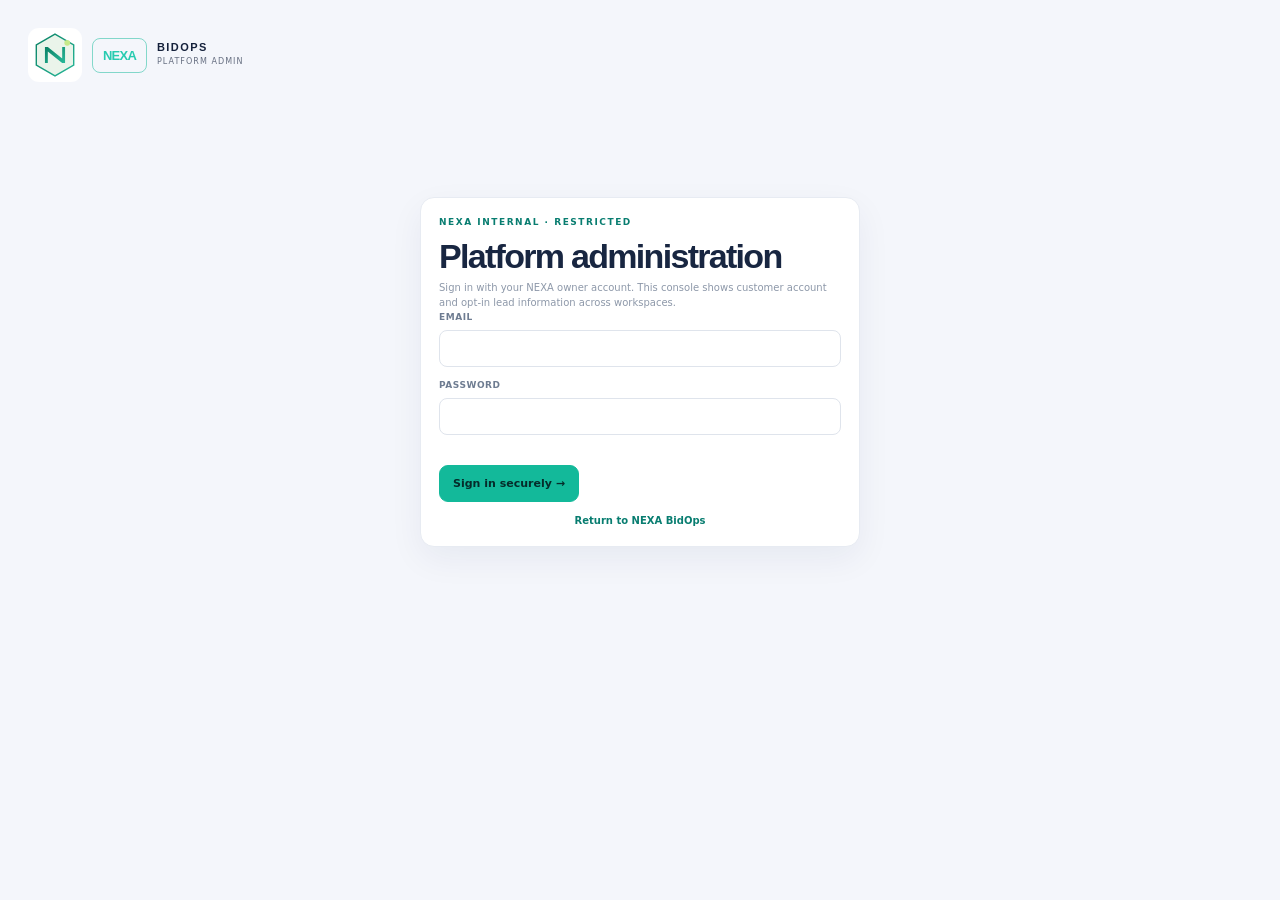
<file: site/platform-admin.html>
<!doctype html>
<html lang="en">
<head>
  <meta charset="utf-8">
  <meta name="viewport" content="width=device-width, initial-scale=1">
  <meta name="theme-color" content="#101b33">
  <title>NEXA Platform Admin</title>
  <link rel="icon" type="image/svg+xml" href="assets/nexa-mark.svg">
  <link rel="stylesheet" href="assets/app.css">
  <script src="assets/platform-admin.js" defer></script>
</head>
<body>
  <main class="platform-page">
    <a class="brand" href="index.html"><img class="brand-logo" src="assets/nexa-mark.svg" alt="NEXA"><span class="brand-wordmark">NEXA</span><span><b>BIDOPS</b><small>PLATFORM ADMIN</small></span></a>
    <section id="adminLogin" class="platform-panel platform-login">
      <span class="eyebrow">NEXA INTERNAL · RESTRICTED</span>
      <h1 class="platform-heading">Platform administration</h1>
      <p class="panel-sub">Sign in with your NEXA owner account. This console shows customer account and opt-in lead information across workspaces.</p>
      <form id="adminLoginForm">
        <div class="form-field"><label for="adminEmail">EMAIL</label><input id="adminEmail" class="field" type="email" required autocomplete="username"></div>
        <div class="form-field"><label for="adminPassword">PASSWORD</label><input id="adminPassword" class="field" type="password" required autocomplete="current-password"></div>
        <div id="adminLoginError" class="platform-error" role="alert"></div>
        <button class="button button-primary" type="submit">Sign in securely →</button>
      </form>
      <form id="adminSetupForm" hidden>
        <hr>
        <h2 class="panel-title">First-time master-owner setup</h2>
        <p class="panel-sub">Create the first NEXA platform administrator using a one-time Netlify setup key. This only works while no platform admin exists.</p>
        <div class="form-field"><label for="setupKey">ONE-TIME SETUP KEY</label><input id="setupKey" class="field" type="password" required autocomplete="off"></div>
        <div id="adminSetupError" class="platform-error" role="alert"></div>
        <button class="button button-primary" type="submit">Make this my master account</button>
      </form>
      <p class="auth-support"><a href="index.html">Return to NEXA BidOps</a></p>
    </section>
    <section id="adminConsole" hidden>
      <header class="page-head"><div><span class="eyebrow">CUSTOMERS · TRIALS · BILLING · SUPPORT</span><h1 class="platform-heading">NEXA customer operations</h1><p>Customer information stays in your Supabase project. Only designated platform administrators can view it here.</p></div><div class="page-actions"><button id="refreshAdmin" class="button" type="button">Refresh</button><button id="exportLeads" class="button button-primary" type="button">Export opted-in contacts</button><button id="adminLogout" class="button" type="button">Sign out</button></div></header>
      <div id="adminStats" class="platform-stats"></div>
      <article class="platform-panel"><div class="panel-head"><div><h2 class="panel-title">Customer workspaces</h2><p class="panel-sub">Live, trialing, expired, inactive and returning accounts.</p></div></div><div class="platform-table-wrap"><table class="platform-table"><thead><tr><th>COMPANY / WORKSPACE</th><th>OWNER CONTACT</th><th>PLAN / BILLING</th><th>TRIAL</th><th>STATUS</th><th>CONTROLS</th></tr></thead><tbody id="customerRows"></tbody></table></div></article>
      <article class="platform-panel"><div class="panel-head"><div><h2 class="panel-title">Customer team accounts</h2><p class="panel-sub">Registered members, recent sign-in, account status and explicit marketing consent.</p></div></div><div class="platform-table-wrap"><table class="platform-table"><thead><tr><th>PERSON</th><th>EMAIL</th><th>PHONE</th><th>WORKSPACE</th><th>ROLE</th><th>LAST SIGN-IN</th><th>MARKETING OPT-IN</th><th>STATUS</th><th>CONTROLS</th></tr></thead><tbody id="memberRows"></tbody></table></div></article>
      <article class="platform-panel"><div class="panel-head"><div><h2 class="panel-title">Support requests and interested leads</h2><p class="panel-sub">Only contacts who explicitly opted in should receive marketing emails. Support requests are not marketing consent.</p></div></div><div class="platform-table-wrap"><table class="platform-table"><thead><tr><th>RECEIVED</th><th>CONTACT</th><th>REQUEST</th><th>MESSAGE</th><th>MARKETING OPT-IN</th><th>STATUS</th></tr></thead><tbody id="leadRows"></tbody></table></div></article>
      <article class="platform-panel"><div class="panel-head"><div><h2 class="panel-title">Master-account audit trail</h2><p class="panel-sub">Recent changes made in this console.</p></div></div><div class="platform-table-wrap"><table class="platform-table"><thead><tr><th>WHEN</th><th>ADMIN ACTION</th><th>WORKSPACE</th><th>DETAIL</th></tr></thead><tbody id="adminEventRows"></tbody></table></div></article>
    </section>
    <div id="adminNotice" class="notice" role="status" aria-live="polite"></div>
  </main>
</body>
</html>
</file>
<file: site/assets/app.css>
:root{--ink:#15213b;--navy:#101b33;--muted:#758198;--line:#e7ebf2;--paper:#f5f7fb;--white:#fff;--teal:#13b99a;--teal-dark:#087d70;--teal-soft:#e4f8f3;--blue:#5676ef;--blue-soft:#edf0ff;--amber:#dd9333;--amber-soft:#fff5e6;--red:#d85e69;--red-soft:#fff0f1;--shadow:0 12px 34px rgba(24,41,77,.06);--radius:16px}
*{box-sizing:border-box}
html{scroll-behavior:smooth}
body{margin:0;background:var(--paper);color:var(--ink);font:14px/1.55 "DM Sans",Inter,system-ui,-apple-system,"Segoe UI",sans-serif}
button,input,textarea,select{font:inherit}
button{cursor:pointer}
a{color:inherit;text-decoration:none}
[hidden]{display:none!important}
.app-shell{min-height:100vh}
.sidebar{position:fixed;inset:0 auto 0 0;width:254px;background:var(--navy);color:#fff;padding:22px 16px 16px;display:flex;flex-direction:column;z-index:20}
.sidebar-brand{display:flex;align-items:center;justify-content:space-between;padding:1px 9px 34px}
.brand{display:inline-flex;align-items:center;gap:10px;color:inherit}
.brand-wordmark{display:inline-flex;align-items:center;height:35px;padding:0 10px;border:1px solid rgba(19,185,154,.5);border-radius:8px;color:#27cbb0;font:800 13px/1 Manrope,sans-serif;letter-spacing:-.06em}
.brand-logo{display:block;width:54px;height:54px;padding:4px;object-fit:contain;object-position:center;border-radius:11px;background:#fff}
.sidebar-brand-logo{width:38px;height:38px;object-fit:contain;border-radius:8px}
.brand-light .brand-wordmark{height:auto;padding:0;border:0;color:#fff;font-size:20px;letter-spacing:-.04em}
.brand b,.brand small{display:block;letter-spacing:.13em}
.brand b{font:800 11px Manrope,sans-serif}
.brand small{font-size:8px;opacity:.63;margin-top:3px}
.workspace-label{padding:0 12px 10px;color:#8591a8;font-size:9px;font-weight:700;letter-spacing:.16em}
.workspace-dot{float:right;width:7px;height:7px;border-radius:50%;background:#32ddaa;box-shadow:0 0 0 4px #1d3850}
.side-nav{display:grid;gap:4px;overflow-y:auto;min-height:0}
.nav-item{width:100%;display:flex;align-items:center;gap:12px;border:0;border-radius:10px;padding:11px 12px;background:transparent;color:#aab5c9;text-align:left;font-size:12px;font-weight:600;transition:background .2s,color .2s}
.nav-item:hover{background:#1b2b48;color:#fff}
.nav-item.active{background:linear-gradient(100deg,#123b50,#19334b);color:#fff;box-shadow:inset 3px 0 #35dec1}
.nav-icon{font-size:17px;width:19px;color:#8f9db6;text-align:center}
.nav-item.active .nav-icon{color:#49e2c5}
.nav-count{margin-left:auto;background:#243550;color:#aab6cb;padding:2px 7px;border-radius:99px;font-size:10px}
.sidebar-bottom{margin-top:auto}
.help-card{padding:14px;background:linear-gradient(145deg,#1a3551,#182943);border:1px solid #28425f;border-radius:12px;margin:12px 2px 17px}
.help-spark{color:#5ce2c4;font-size:18px}
.help-card b{display:block;font:700 12px Manrope,sans-serif;margin:7px 0 4px}
.help-card p{color:#a6b3c8;font-size:10px;line-height:1.55;margin:0}
.account-row{display:flex;align-items:center;gap:10px;padding:12px 4px 2px;border-top:1px solid #28364d}
.avatar{width:32px;height:32px;display:grid;place-items:center;border-radius:50%;background:#21435a;color:#70e4cc;font-weight:800;font-size:11px}
.account-name{flex:1;min-width:0}
.account-name b,.account-name small{display:block;overflow:hidden;text-overflow:ellipsis;white-space:nowrap}
.account-name b{font-size:10px}.account-name small{font-size:9px;color:#8694ac;margin-top:2px;text-transform:capitalize}
.icon-button{width:34px;height:34px;border:1px solid transparent;border-radius:9px;background:transparent;color:inherit;font-size:18px;display:inline-grid;place-items:center}
.icon-button:hover{background:rgba(120,140,175,.12)}
.main-shell{margin-left:254px;min-height:100vh}
.topbar{position:sticky;top:0;z-index:10;height:66px;background:rgba(255,255,255,.92);backdrop-filter:blur(16px);border-bottom:1px solid var(--line);display:flex;align-items:center;justify-content:space-between;padding:0 34px}
.topbar-left,.topbar-right{display:flex;align-items:center;gap:19px}
.breadcrumbs{font-size:10px;letter-spacing:.12em;font-weight:700;color:#9aa3b3}
.breadcrumbs span{margin:0 8px;color:#c6ccd6}
.breadcrumbs b{color:#36445e;letter-spacing:0;font-size:11px}
.secure-status{font-size:9px;color:#6e7c91;letter-spacing:.1em;font-weight:700}
.secure-status i{display:inline-block;width:6px;height:6px;background:#1fbd9f;border-radius:50%;margin:0 6px 1px 0}
.today{font-size:10px;color:#8893a4}
.content{max-width:1510px;margin:auto;padding:28px 34px 18px}
.preview-entry{border-color:#dbe5ed;color:#327b70;background:#f4faf8}
.preview-entry:hover{background:#e8f8f3}
.view{display:none;animation:rise .35s ease both}.view.active{display:block}
@keyframes rise{from{opacity:0;transform:translateY(7px)}to{opacity:1;transform:translateY(0)}}
.page-head{display:flex;align-items:flex-end;justify-content:space-between;gap:20px;margin-bottom:23px}
.eyebrow{display:block;color:var(--teal-dark);font-size:9px;font-weight:800;letter-spacing:.17em;margin-bottom:7px}
h1,h2,h3,h4,p{margin-top:0}
.page-head h1{font:800 clamp(25px,3vw,34px)/1.13 Manrope,sans-serif;letter-spacing:-.05em;margin:0;color:#182641}
.page-head p{margin:8px 0 0;color:var(--muted);font-size:12px}
.page-actions{display:flex;align-items:center;gap:8px;flex-wrap:wrap}
.button{border:1px solid var(--line);border-radius:9px;padding:9px 13px;background:#fff;color:#40506a;font-weight:700;font-size:11px;transition:transform .18s,box-shadow .18s,background .18s}
.button:hover{transform:translateY(-1px);box-shadow:0 6px 15px rgba(28,48,82,.1)}
.button-primary{border-color:var(--teal);background:var(--teal);color:#052c2a}
.button-primary:hover{background:#22c9a6}
.button-dark{border-color:var(--navy);background:var(--navy);color:#fff}
.button-subtle{background:transparent}
.button-small{padding:8px 11px;font-size:10px}
.button-wide{width:100%;display:flex;justify-content:space-between;align-items:center;padding:12px 15px;margin-top:20px}
.icon-button.light{border-color:var(--line);color:#65748c}
.stat-grid{display:grid;grid-template-columns:repeat(4,minmax(0,1fr));gap:13px;margin:0 0 17px}
.stat-card{position:relative;overflow:hidden;background:var(--white);border:1px solid var(--line);border-radius:14px;padding:16px 17px;box-shadow:var(--shadow);min-height:106px;transition:transform .2s}
.stat-card:hover{transform:translateY(-2px)}
.stat-top{display:flex;justify-content:space-between;align-items:center;color:#8390a3;font-size:10px;font-weight:600}
.stat-icon{display:grid;place-items:center;width:27px;height:27px;border-radius:9px;background:var(--teal-soft);color:var(--teal-dark);font-size:13px}
.stat-value{margin-top:12px;font:800 25px/1 Manrope,sans-serif;letter-spacing:-.045em;color:#1c2943}
.stat-foot{font-size:9px;color:#98a2b1;margin-top:7px}
.stat-card.blue .stat-icon{background:var(--blue-soft);color:var(--blue)}
.stat-card.amber .stat-icon{background:var(--amber-soft);color:var(--amber)}
.stat-card.dark .stat-icon{background:#edf0f5;color:#465873}
.dashboard-grid{display:grid;grid-template-columns:minmax(0,1.58fr) minmax(270px,.9fr);gap:15px;align-items:start}
.column-stack{display:grid;gap:15px}
.panel{background:#fff;border:1px solid var(--line);border-radius:14px;box-shadow:var(--shadow);overflow:hidden}
.panel-head{padding:15px 17px 11px;display:flex;align-items:center;justify-content:space-between;gap:12px}
.panel-title{font:750 13px Manrope,sans-serif;margin:0;color:#23304a}
.panel-sub{font-size:10px;color:#8d98a9;margin:4px 0 0}
.panel-body{padding:0 17px 16px}
.text-link{padding:3px;border:0;background:transparent;color:var(--teal-dark);font-size:10px;font-weight:700}
.text-link:hover{text-decoration:underline}
.empty-state{padding:27px 15px;text-align:center;color:#8b96a8}
.empty-state .empty-symbol{width:42px;height:42px;margin:0 auto 10px;display:grid;place-items:center;border-radius:14px;background:var(--teal-soft);color:var(--teal-dark);font-size:18px}
.empty-state b{display:block;color:#46546a;font-size:12px;margin-bottom:4px}
.empty-state p{font-size:10px;max-width:330px;margin:0 auto 13px}
.opportunity-list{display:grid}
.opp-row{display:grid;grid-template-columns:minmax(0,1fr) auto;gap:12px;padding:12px 17px;border-top:1px solid #f0f2f6;align-items:center}
.opp-row:first-child{border-top:0}
.opp-name{font-size:11px;font-weight:700;color:#27354d}
.opp-meta{font-size:9px;color:#8c97a8;margin-top:3px}
.opp-right{text-align:right}
.opp-value{font-size:10px;font-weight:700;color:#44526a}
.pill{display:inline-flex;align-items:center;gap:5px;border-radius:999px;padding:4px 8px;background:#edf1f7;color:#62718a;font-size:9px;font-weight:700;white-space:nowrap}
.pill.teal{background:var(--teal-soft);color:#087d70}.pill.amber{background:var(--amber-soft);color:#9e681a}.pill.red{background:var(--red-soft);color:#b84b58}.pill.blue{background:var(--blue-soft);color:#536cda}
.fit-line{display:flex;align-items:center;gap:7px;margin-top:7px;color:#929cad;font-size:9px}
.fit-bar{width:65px;height:4px;border-radius:4px;background:#e9edf3;overflow:hidden}
.fit-bar i{display:block;height:100%;border-radius:4px;background:var(--teal)}
.stage-rows{display:grid;gap:10px}
.stage-row{display:grid;grid-template-columns:94px minmax(35px,1fr) 25px;align-items:center;gap:10px;font-size:9px;color:#78859a}
.stage-track{height:6px;border-radius:8px;background:#eff1f5;overflow:hidden}
.stage-track i{height:100%;display:block;border-radius:8px;background:var(--blue)}
.stage-count{text-align:right;color:#35435b;font-weight:700}
.signal-card{border:1px solid #d9f1ea;border-radius:12px;background:linear-gradient(125deg,#f3fcf9,#f7f9ff);padding:14px;margin-bottom:10px}
.signal-card:last-child{margin:0}
.signal-label{display:flex;align-items:center;gap:6px;font-size:9px;font-weight:800;color:#718096;text-transform:uppercase;letter-spacing:.1em}
.signal-label i{width:6px;height:6px;border-radius:50%;background:var(--teal)}
.signal-card h3{font:750 12px/1.4 Manrope,sans-serif;margin:9px 0 4px}
.signal-card p{font-size:9px;color:#8591a4;margin:0}
.source-controls{display:flex;align-items:end;gap:12px;flex-wrap:wrap;margin:0 0 12px}
.source-controls label{display:grid;gap:5px;color:#7e899b;font-size:8px;font-weight:800;letter-spacing:.08em}
.source-controls .select{min-width:220px;font-size:10px}
.keyword-list{display:flex;align-items:center;gap:6px;flex-wrap:wrap;margin:0 0 12px}
.keyword-list>b{font-size:8px;letter-spacing:.08em;color:#7e899b;margin-right:4px}
.keyword-chip{padding:5px 8px;border:1px solid #e6eaf0;border-radius:20px;background:#fff;color:#5f6e83;font-size:9px}
.source-query{margin-top:0}
.source-grid{display:grid;grid-template-columns:repeat(3,minmax(0,1fr));gap:12px}
.source-card{display:flex;flex-direction:column;min-height:210px;padding:15px;border:1px solid var(--line);border-radius:12px;background:#fff;transition:.2s}
.source-card:hover{border-color:#b8e9dc;transform:translateY(-2px);box-shadow:var(--shadow)}
.source-card .source-tag{font-size:8px;color:var(--teal-dark);font-weight:800;letter-spacing:.11em}
.source-card b{font:750 13px Manrope,sans-serif;margin:10px 0 5px}
.source-access{align-self:flex-start;border-radius:20px;padding:4px 7px;background:#f2f5f8;color:#66758b;font-size:8px;font-weight:700}
.source-card p{font-size:10px;line-height:1.55;color:#8490a2;margin:9px 0 0}
.source-card p.source-caution{color:#69768a}
.source-links{display:grid;gap:7px;margin-top:auto;padding-top:13px}
.source-card a{color:#117f72;font-size:9px;font-weight:800}
.source-footnote{font-size:9px;line-height:1.6;color:#8490a2;margin:14px 2px 0}
.team-layout{display:grid;grid-template-columns:minmax(0,1.3fr) minmax(270px,.7fr);gap:15px;align-items:start}
.team-invite{display:grid;gap:12px}
.team-invite .button{justify-self:start}
.team-table .data-table{min-width:650px}
.team-person{display:flex;align-items:center;gap:9px}
.team-person .avatar{flex:none;background:#eef5f3;color:#168a77}
.team-status{display:inline-flex;align-items:center;gap:6px}
.team-status i{width:7px;height:7px;border-radius:50%;background:#20ae8c}
.team-status.inactive i{background:#bd6570}
.team-note{font-size:9px;color:#8591a4;line-height:1.6}
.callout{border:1px solid #d9e8ff;background:#f4f8ff;color:#556680;padding:12px 14px;border-radius:11px;font-size:10px;margin-bottom:16px}
.callout strong{color:#34445f}
.toolbar{display:flex;align-items:center;gap:9px;padding:12px 15px;border-bottom:1px solid var(--line);flex-wrap:wrap}
.field,.select,.textarea{width:100%;border:1px solid #dfe4ec;border-radius:8px;background:#fff;color:#2e3c54;padding:9px 10px;outline:none}
.field:focus,.select:focus,.textarea:focus{border-color:#4bcdb1;box-shadow:0 0 0 3px #e5f8f3}
.toolbar .field{max-width:320px}
.toolbar .select{width:auto;min-width:155px}
.table-wrap{overflow:auto}
.data-table{width:100%;border-collapse:collapse;min-width:760px}
.data-table th{padding:10px 13px;text-align:left;background:#fafbfd;color:#8c97a7;font-size:8px;letter-spacing:.09em;text-transform:uppercase}
.data-table td{padding:12px 13px;border-top:1px solid #f0f2f6;font-size:10px;color:#59677c}
.data-table td b{color:#27354d;font-size:10px}
.row-action{border:0;background:transparent;color:var(--teal-dark);font-size:10px;font-weight:700}
.pipeline-board{display:grid;grid-auto-columns:minmax(220px,1fr);grid-auto-flow:column;gap:10px;overflow:auto;padding:0 1px 10px}
.pipeline-col{background:#eef1f6;border:1px solid #e6eaf0;border-radius:12px;padding:9px;min-height:190px}
.pipeline-col-head{display:flex;justify-content:space-between;align-items:center;padding:2px 3px 10px;font-size:10px;font-weight:800;color:#56637a}
.pipeline-col-head span{font-size:9px;background:#fff;border-radius:99px;padding:2px 7px;color:#78859a}
.pipeline-card{background:#fff;border:1px solid #e8ebf1;border-radius:9px;padding:10px;margin:0 0 8px;cursor:pointer;transition:box-shadow .18s,border .18s}
.pipeline-card:hover{border-color:#83dcc9;box-shadow:0 7px 16px rgba(32,60,79,.07)}
.pipeline-card b{font-size:10px;display:block;color:#2c3952}
.pipeline-card small{display:block;color:#8b96a7;font-size:9px;margin-top:4px}
.panel-pad{padding:17px}
.two-col{display:grid;grid-template-columns:1fr 1fr;gap:14px}
.proposal-layout{display:grid;grid-template-columns:minmax(0,1fr) 290px;gap:15px;align-items:start}
.proposal-section{border:1px solid var(--line);border-radius:10px;padding:12px;margin-bottom:10px}
.proposal-section label{display:block;font:700 10px Manrope,sans-serif;margin-bottom:8px}
.proposal-section .textarea{min-height:120px;resize:vertical;font-size:10px;line-height:1.7}
.proposal-sidebar{position:sticky;top:82px}
.proposal-sidebar .panel-body{display:grid;gap:10px}
.score-ring{display:grid;place-items:center;width:83px;height:83px;border-radius:50%;margin:6px auto 10px;background:conic-gradient(var(--teal) var(--score,0%),#ecf0f4 0);position:relative}
.score-ring:before{content:"";position:absolute;inset:7px;background:#fff;border-radius:50%}
.score-ring b{position:relative;font:800 21px Manrope,sans-serif}
.prep-card{border:1px solid var(--line);border-radius:11px;background:#fff;padding:14px;margin:0 0 10px}
.prep-card h3{font:750 12px/1.5 Manrope,sans-serif;margin:0 0 7px}
.prep-card p{font-size:10px;color:#7c899c;margin:0}
.prep-card .answer-label{font-size:8px;text-transform:uppercase;letter-spacing:.12em;color:#138675;font-weight:800;margin-bottom:5px}
.project-card{margin-bottom:13px}
.project-top{display:flex;justify-content:space-between;gap:12px;align-items:flex-start;padding:15px 17px;border-bottom:1px solid #eff1f5}
.project-top h3{font:750 13px Manrope,sans-serif;margin:0 0 4px}
.project-top p{font-size:9px;color:#8a95a6;margin:0}
.milestone-list{padding:3px 17px 14px}
.milestone-row{display:grid;grid-template-columns:minmax(0,1fr) auto;gap:14px;align-items:center;padding:10px 0;border-bottom:1px solid #f1f3f6}
.milestone-row:last-child{border:0}
.milestone-row b{display:block;font-size:10px}
.milestone-row small{color:#939eaf;font-size:9px}
.milestone-row .select{width:auto;min-width:130px;padding:7px;font-size:9px}
.profile-grid{display:grid;grid-template-columns:1fr 1fr;gap:14px}
.profile-field{margin-bottom:13px}
.profile-field label,.form-field label{display:block;font-size:9px;font-weight:800;color:#6e7c91;letter-spacing:.06em;margin-bottom:5px}
.profile-field .textarea{min-height:82px;resize:vertical;font-size:10px}
.profile-field .field{font-size:10px}
.tag-list{display:flex;flex-wrap:wrap;gap:6px;margin-top:10px}
.tag{font-size:9px;border-radius:20px;padding:5px 8px;background:#eaf8f4;color:#287a70}
.warning-note{display:flex;gap:10px;border:1px solid #f4dfb8;border-radius:10px;background:#fff9ed;padding:12px 13px;color:#8d6825;font-size:10px;margin-bottom:15px}
.modal-backdrop{position:fixed;inset:0;z-index:40;background:rgba(11,20,37,.55);backdrop-filter:blur(5px);display:flex;justify-content:flex-end;animation:fade .18s}
@keyframes fade{from{opacity:0}to{opacity:1}}
.modal{position:relative;width:min(560px,100%);height:100%;overflow:auto;background:#fff;padding:26px 26px 34px;box-shadow:-15px 0 40px rgba(4,17,36,.16);animation:slide .24s ease}
@keyframes slide{from{transform:translateX(20px);opacity:.7}to{transform:translateX(0);opacity:1}}
.modal-close{position:absolute;right:17px;top:16px;color:#607087;border-color:var(--line)}
.modal h2{font:800 21px/1.2 Manrope,sans-serif;letter-spacing:-.03em;padding-right:40px;margin:0 0 6px}
.modal-intro{font-size:10px;color:#8792a4;margin-bottom:19px}
.form-field{margin-bottom:12px}
.form-field .field,.form-field .select,.form-field .textarea{font-size:11px}
.form-field .textarea{min-height:110px;resize:vertical}
.form-two{display:grid;grid-template-columns:1fr 1fr;gap:11px}
.modal-actions{display:flex;justify-content:flex-end;gap:8px;margin-top:17px;padding-top:14px;border-top:1px solid #eff1f5}
.details-list{display:grid;grid-template-columns:105px 1fr;gap:8px;font-size:10px;margin:18px 0}
.details-list dt{color:#8792a4}.details-list dd{margin:0;color:#34425a;white-space:pre-wrap;overflow-wrap:anywhere}
.form-error{color:#c0394a;font-size:10px;margin-top:8px;min-height:15px}
.notice{position:fixed;z-index:80;left:50%;top:16px;transform:translate(-50%,-20px);opacity:0;background:#14213a;color:#fff;padding:10px 16px;border-radius:9px;box-shadow:0 12px 30px rgba(0,0,0,.15);font-size:11px;transition:.2s;pointer-events:none}
.notice.show{transform:translate(-50%,0);opacity:1}
.notice.error{background:#9e3543}
.activity-panel{margin-top:15px}
.activity-timeline{display:grid}
.timeline-entry{position:relative;display:grid;grid-template-columns:24px minmax(0,1fr);gap:10px;padding:0 0 20px}
.timeline-entry:not(:last-child)::before{content:"";position:absolute;left:11px;top:24px;bottom:0;width:1px;background:linear-gradient(#c9e8e1,#e8edf2)}
.timeline-marker{position:relative;z-index:1;display:grid;place-items:center;width:24px;height:24px;border:1px solid #cceee4;border-radius:50%;background:#effaf6;color:#087d70;font-size:12px}
.timeline-main{min-width:0;padding:2px 0 0}
.timeline-topline{display:flex;align-items:flex-start;justify-content:space-between;gap:12px}
.timeline-topline b{font:700 11px Manrope,sans-serif;color:#26344c}
.timeline-topline time,.timeline-actor{color:#8e99a9;font-size:9px;white-space:nowrap}
.timeline-main p{margin:5px 0;color:#5e6b80;font-size:10px;line-height:1.55}
.timeline-main>small{display:block;color:#8a95a6;font-size:9px;line-height:1.5}
.timeline-open{display:block;margin:4px 0 0;padding:0;max-width:100%;overflow:hidden;text-overflow:ellipsis;white-space:nowrap;text-align:left}
.timeline-actor{margin-top:5px}
.footer{display:flex;justify-content:space-between;gap:15px;padding:19px 2px 5px;color:#a1aab8;font-size:8px;letter-spacing:.08em}
.footer span:last-child{letter-spacing:0}
.app-shell.onboarding .sidebar,.app-shell.onboarding .topbar{display:none}
.app-shell.onboarding .main-shell{margin-left:0}
.app-shell.onboarding .content{max-width:980px;padding-top:7vh}
.app-shell.onboarding .view:not(#view-onboarding){display:none!important}
.app-shell.onboarding #view-onboarding{display:block!important}
.onboarding-card{padding:clamp(20px,4vw,38px)}
.onboarding-intro{max-width:690px;color:var(--muted);font-size:13px;margin:9px 0 21px}
.onboarding-section{margin:23px 0 12px;padding-top:17px;border-top:1px solid var(--line);font:750 13px Manrope,sans-serif}
.onboarding-grid{display:grid;grid-template-columns:repeat(2,minmax(0,1fr));gap:0 16px}
.onboarding-full{grid-column:1/-1}
.onboarding-note{padding:13px 15px;border-radius:10px;background:var(--teal-soft);color:#286b60;font-size:11px;margin:0 0 20px}
.onboarding-actions{display:flex;justify-content:flex-end;margin-top:18px}
.app-shell.onboarding .footer{display:none}
.login-screen{min-height:100vh;display:grid;grid-template-columns:1.1fr .9fr;background:#fff}
.login-visual{position:relative;overflow:hidden;min-height:100vh;padding:34px 7vw;background:radial-gradient(ellipse at 86% 20%,rgba(22,198,168,.23),transparent 30%),linear-gradient(140deg,#101b33,#112641 63%,#13394a);color:#fff}
.brand-light{position:relative;z-index:2}
.login-copy{position:relative;z-index:2;max-width:550px;margin-top:8vh}
.login-copy .eyebrow{color:#63e2c8}
.login-copy h1{font:800 clamp(42px,5.6vw,72px)/1.06 Manrope,sans-serif;letter-spacing:-.06em;margin:15px 0 17px}
.login-copy h1 em{font-style:normal;color:#4ce1bf}
.login-copy p{font-size:13px;line-height:1.8;color:#b1bfd0;max-width:420px}
.login-foot{position:absolute;bottom:-16vh;font-size:9px;letter-spacing:.15em;color:#9bacbe}
.pulse{display:inline-block;width:7px;height:7px;background:#37ddb7;border-radius:50%;margin-right:7px;box-shadow:0 0 0 5px rgba(55,221,183,.12)}
.login-orbit{position:absolute;border:1px solid rgba(89,202,183,.13);width:360px;height:360px;border-radius:50%;right:-120px;top:40%;box-shadow:0 0 0 40px rgba(74,203,182,.025),0 0 0 90px rgba(74,203,182,.02)}
.orbit-two{width:150px;height:150px;right:9%;top:18%;border-color:rgba(95,222,199,.18)}
.login-form-wrap{display:grid;place-items:center;padding:30px}
.login-form{width:min(360px,100%)}
.login-form h2{font:800 27px Manrope,sans-serif;margin:5px 0}
.login-form>p{font-size:11px;color:#8792a4;margin-bottom:27px}
.login-form label{display:block;font-size:9px;font-weight:800;color:#596780;margin:14px 0 6px}
.login-form input{width:100%;border:1px solid #dfe4ec;border-radius:8px;padding:11px 12px;outline:none}
.login-form input:focus{border-color:#4bcdb1;box-shadow:0 0 0 3px #e5f8f3}
.login-security{display:block;text-align:center;font-size:9px;color:#98a2b1;line-height:1.6;margin-top:21px}
.mobile-close,.menu-button{display:none}
.scrim{display:none}
@media(max-width:1100px){.stat-grid{grid-template-columns:repeat(2,minmax(0,1fr))}.source-grid{grid-template-columns:repeat(2,minmax(0,1fr))}.proposal-layout{grid-template-columns:minmax(0,1fr) 250px}.team-layout{grid-template-columns:1fr}}
@media(max-width:800px){.sidebar{transform:translateX(-100%);transition:transform .22s}.sidebar.open{transform:translateX(0)}.scrim.open{display:block;position:fixed;inset:0;background:rgba(8,18,33,.42);z-index:15}.main-shell{margin-left:0}.menu-button{display:inline-grid;color:#617089;border-color:var(--line)}.mobile-close{display:inline-grid}.topbar{padding:0 16px}.topbar-right{gap:10px}.secure-status,.today{display:none}.content{padding:23px 17px}.dashboard-grid{grid-template-columns:1fr}.proposal-layout{grid-template-columns:1fr}.proposal-sidebar{position:static}.login-screen{grid-template-columns:1fr}.login-visual{min-height:300px;padding:25px}.brand-logo{width:54px;height:54px}.login-copy{margin-top:22px}.login-copy h1{font-size:43px}.login-foot{display:none}.login-form-wrap{padding:48px 25px}.login-orbit{right:-170px;top:-150px}}
@media(max-width:550px){.breadcrumbs{font-size:8px}.breadcrumbs span{margin:0 4px}.breadcrumbs b{font-size:9px}.topbar{height:58px}.topbar-right .button{padding:7px 8px;font-size:9px}.page-head{align-items:flex-start;flex-direction:column}.page-head h1{font-size:27px}.stat-grid{gap:8px}.stat-card{padding:12px;min-height:96px}.stat-value{font-size:22px}.source-grid,.two-col,.profile-grid,.onboarding-grid{grid-template-columns:1fr}.onboarding-full{grid-column:auto}.source-card{min-height:130px}.form-two{grid-template-columns:1fr;gap:0}.footer{flex-direction:column}.modal{padding:24px 17px}.pipeline-board{grid-auto-columns:205px}.toolbar .field,.toolbar .select{max-width:none;width:100%}.toolbar>*{flex:1}.opp-row{padding:11px 13px}}
@media(prefers-reduced-motion:reduce){*,*::before,*::after{scroll-behavior:auto!important;animation-duration:.01ms!important;transition-duration:.01ms!important}}
@media print{.sidebar,.topbar,.page-actions,.footer,.button,.modal-backdrop{display:none!important}.main-shell{margin:0}.content{padding:0}.view{display:none!important}.view.active{display:block!important}.panel,.stat-card{box-shadow:none}}
.text-button{border:0;padding:0;background:none;color:#087d70;font-size:10px;font-weight:800;text-decoration:underline;text-underline-offset:3px}
.text-button:hover{color:#075b54}
.auth-switch,.auth-support{font-size:10px;color:#8792a4;margin:16px 0 0;text-align:center}
.auth-support{margin-top:11px}
.auth-support a{color:#087d70;font-weight:700}
.auth-lede{font-size:11px;color:#8792a4;margin:9px 0 18px}
.login-form label span{font-weight:500;color:#98a2b1}
.login-form .consent-option,.consent-option{display:flex;align-items:flex-start;gap:8px;margin:12px 0;color:#7a8698;font-size:10px;line-height:1.55}
.consent-option input{width:auto;margin:2px 0 0;accent-color:#13b99a}
.admin-entry{display:block;margin:20px auto 0;text-align:center;color:#a0a9b8;font-size:9px}
.admin-entry:hover{color:#087d70}
.plan-screen{width:min(1100px,100%);align-self:center;padding:18px 0}
.plan-screen h2,.platform-heading{font:800 clamp(24px,3vw,34px)/1.15 Manrope,sans-serif;letter-spacing:-.05em;margin:4px 0 0;color:#182641}
.plan-grid{display:grid;grid-template-columns:repeat(3,minmax(0,1fr));gap:13px;margin:20px 0 12px}
.plan-card{display:flex;flex-direction:column;border:1px solid var(--line);border-radius:15px;background:#fff;padding:19px;box-shadow:var(--shadow)}
.plan-featured{border-color:#13b99a;box-shadow:0 12px 36px rgba(19,185,154,.12);position:relative}
.plan-label{font-size:9px;letter-spacing:.13em;font-weight:900;color:#087d70}
.plan-card h3{font:750 15px/1.35 Manrope,sans-serif;margin:12px 0 2px}
.plan-price{font:850 31px/1.2 Manrope,sans-serif;letter-spacing:-.04em;margin:10px 0;color:#15213b}
.plan-price small{font:600 10px "DM Sans",sans-serif;letter-spacing:0;color:#8591a4}
.plan-card ul{padding-left:17px;margin:5px 0 15px;color:#66748a;font-size:10px;line-height:1.8}
.plan-card li::marker{color:#13b99a}
.plan-trial{margin-top:auto;width:100%}
.plan-payments{display:grid;gap:9px;margin:14px 0 2px;text-align:center}
.plan-payments .text-button{font-size:9px}
.plan-disclaimer{margin:8px 0 15px;color:#8a95a6;font-size:9px;line-height:1.55}
.learning-copy{white-space:pre-wrap;color:#4f5d73;font-size:11px;line-height:1.75}
.learning-card{margin:13px 0}
.plan-screen>.text-button{margin-top:7px}
.billing-reminder{display:flex;align-items:center;justify-content:space-between;gap:15px;margin:-7px 0 16px;padding:13px 15px;border:1px solid #f0d7a8;border-radius:12px;background:#fff8e9}
.billing-reminder b,.billing-reminder span{display:block}
.billing-reminder b{font-size:11px;color:#7b5b1d}
.billing-reminder span{font-size:10px;color:#8e7547;margin-top:3px}
.billing-reminder .button{flex-shrink:0}
.milestone-controls{display:flex;align-items:center;gap:8px}
.milestone-date{width:136px;padding:7px;border:1px solid var(--line);border-radius:8px;color:#596780;font-size:9px}
.gantt-wrap{padding:14px 17px;border-bottom:1px solid #eff1f5;background:#fbfcfe}
.gantt-head{display:flex;justify-content:space-between;gap:12px;margin-bottom:9px;font-size:8px;letter-spacing:.1em;color:#8490a2}
.gantt-row{display:grid;grid-template-columns:minmax(140px,.7fr) minmax(100px,1.3fr);gap:10px;align-items:center;padding:4px 0;font-size:9px;color:#68758a}
.gantt-track{height:14px;position:relative;border-radius:99px;background:linear-gradient(90deg,#f2f4f8 0 24%,#e9edf4 24% 25%,#f2f4f8 25% 49%,#e9edf4 49% 50%,#f2f4f8 50% 74%,#e9edf4 74% 75%,#f2f4f8 75%);overflow:visible}
.gantt-track i{position:absolute;top:3px;width:8px;height:8px;border:2px solid #fff;border-radius:50%;background:#a7b3c5;box-shadow:0 0 0 1px #a7b3c5;transform:translateX(-50%)}
.gantt-track i.progress{background:#5576ef;box-shadow:0 0 0 1px #5576ef}
.gantt-track i.done{background:#13b99a;box-shadow:0 0 0 1px #13b99a}
.gantt-track i.risk{background:#d85e69;box-shadow:0 0 0 1px #d85e69}
.gantt-empty{padding:9px 0;color:#909bac;font-size:9px}
.footer-support{font-size:8px;letter-spacing:0}
.milestone-controls .select{min-width:120px}
.platform-page{min-height:100vh;background:#f4f6fb;padding:28px;max-width:1500px;margin:auto}
.platform-panel{background:#fff;border:1px solid var(--line);border-radius:14px;padding:18px;margin:14px 0;box-shadow:var(--shadow)}
.platform-login{max-width:440px;margin:12vh auto}
.platform-table-wrap{overflow:auto}
.platform-table{width:100%;border-collapse:collapse;min-width:850px;font-size:10px}
.platform-table th,.platform-table td{padding:10px;border-bottom:1px solid #edf0f5;text-align:left;vertical-align:top}
.platform-table th{color:#7c899c;letter-spacing:.08em;font-size:8px}
.platform-actions{display:flex;gap:6px;flex-wrap:wrap}
.platform-stats{display:grid;grid-template-columns:repeat(4,minmax(0,1fr));gap:12px}
.platform-error{min-height:18px;color:#bd3b4c;font-size:10px}
@media(max-width:900px){.plan-grid{grid-template-columns:1fr}.plan-screen{align-self:start}.platform-stats{grid-template-columns:repeat(2,minmax(0,1fr))}}
@media(max-width:550px){.billing-reminder{align-items:flex-start;flex-direction:column}.milestone-row{grid-template-columns:1fr;gap:8px}.milestone-controls{justify-content:space-between}.gantt-row{grid-template-columns:minmax(100px,.7fr) minmax(80px,1fr)}.platform-page{padding:14px}.platform-stats{grid-template-columns:1fr 1fr}}
</file>
